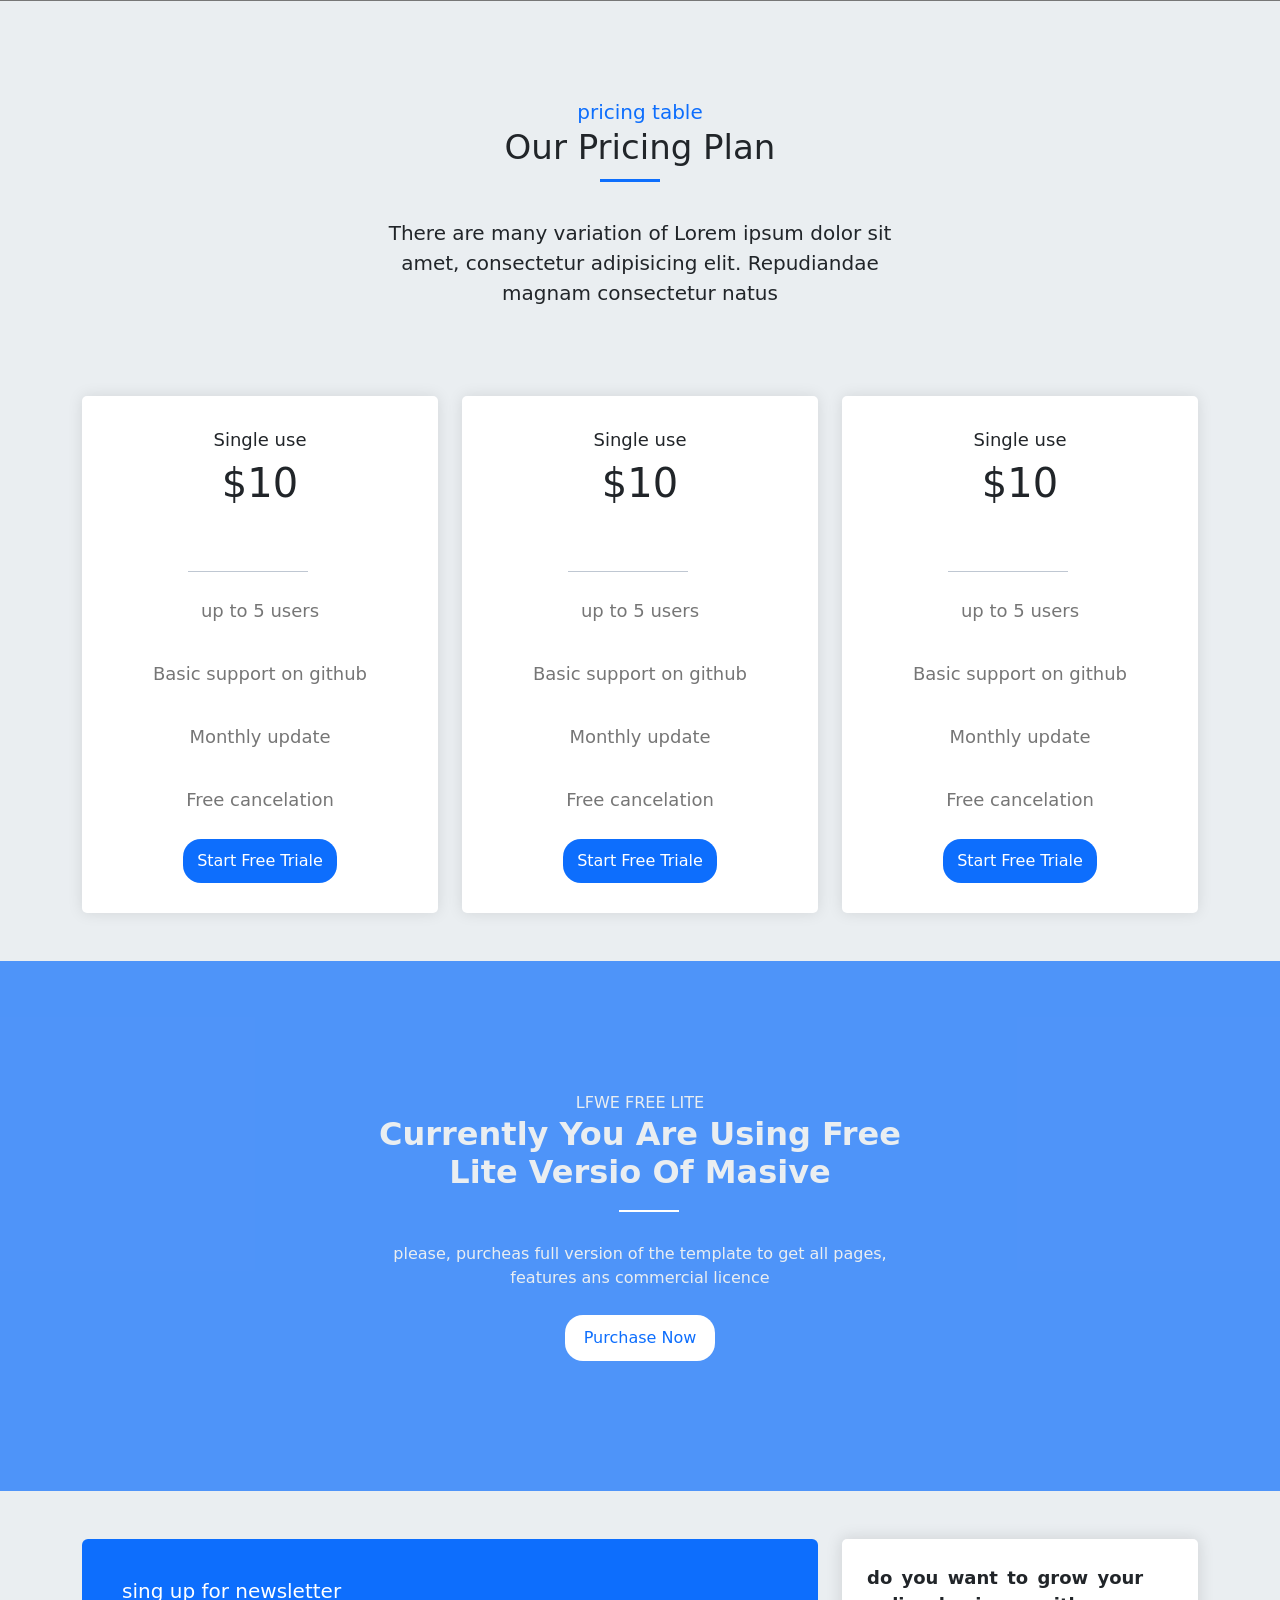
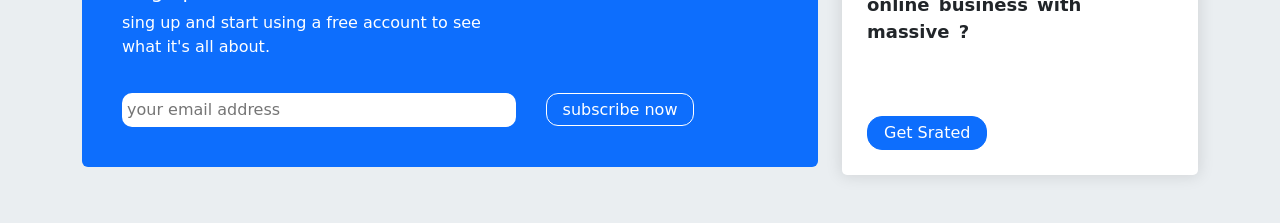
<file: index.html>
<!doctype html>
<html lang="en">
  <head>
    <meta charset="utf-8">
    <meta name="viewport" content="width=device-width, initial-scale=1">
    <title>Bootstrap demo</title>
    <link href="https://cdn.jsdelivr.net/npm/bootstrap@5.2.0-beta1/dist/css/bootstrap.min.css" rel="stylesheet" integrity="sha384-0evHe/X+R7YkIZDRvuzKMRqM+OrBnVFBL6DOitfPri4tjfHxaWutUpFmBp4vmVor" crossorigin="anonymous">
    
    <link rel="stylesheet" href="style.css">
  </head>
  <body>
    <header>
      <div class="container my-5">
        <div class="row">
          <div class="col-md-6 offset-3 header-text mt-5 mb-4 text-center">
            <span class="lead">pricing table</span>
            <h2>our pricing plan</h2>
            <p class="lead">There are many variation of Lorem ipsum dolor sit amet, consectetur adipisicing elit. Repudiandae magnam consectetur natus </p>
          </div>
        </div>

        <div class="row mt-5">
          <div class="col-4">
              <div class="p-table">
                <span>Single use</span>
                 <h1>$10</h1>
                 <p class="">up to 5 users</p>
                 <p class="">Basic support on github</p>
                 <p class="">Monthly update</p>
                 <p class="">Free cancelation</p>

                  <a  class="default-btn"href="#">start free triale</a>
               </div>
            </div>
          <div class="col-4">
              <div class="p-table">
                <span>Single use</span>
                 <h1>$10</h1>
                 <p class="">up to 5 users</p>
                 <p class="">Basic support on github</p>
                 <p class="">Monthly update</p>
                 <p class="">Free cancelation</p>

                  <a  class="default-btn"href="#">start free triale</a>
               </div>
            </div>
          <div class="col-4">
              <div class="p-table">
                <span>Single use</span>
                 <h1>$10</h1>
                 <p class="">up to 5 users</p>
                 <p class="">Basic support on github</p>
                 <p class="">Monthly update</p>
                 <p class="">Free cancelation</p>

                  <a  class="default-btn"href="#">start free triale</a>
               </div>
            </div>
         
        </div>
      </div>
    </header>
    <section class="slider my-5">
      <div class="container">
        <div class="row">
          <div class="col-6 offset-3">
            <div class="slider-text text-center">
              <span>LFWE FREE LITE</span>
              <h2 class="text-capitalize">currently you are using free lite versio of masive</h2>
              <p>please, purcheas full version of the template to get all pages, features ans commercial licence</p>
              

              <a href="#"> purchase now</a>
            </div>

          </div>
        </div>
      </div>
    </section>
    <footer class="my-5">
      <div class="container">
        <div class="row">
          <div class="col-lg-8">
            <div class="footer-left d-flex">

              <div class="footer-text">
                <h5>sing up for newsletter</h5>
                <p class="fw-light">sing up and start using a free account to see what it's all about.</p>
                <form action="#">
                  <input class="w-100" type="email" placeholder="your email address">
                </form>
              </div>

              <div class="footer-button align-self-end">
                <a href="#">subscribe now</a>
              </div>

            </div>
          </div>

          <div class="col-lg-4">
            <div class="footer-right">
              <div class="footer-right-text">
                <b>do you want to grow your online business with massive ?</b>
              </div>
              <div class="fr-button mt-auto">
                <a  class="btn btn-primary" href="#">get srated</a>
              </div>
            </div>
          </div>
        </div>
      </div>
    </footer>



     <script src="https://cdn.jsdelivr.net/npm/@popperjs/core@2.11.5/dist/umd/popper.min.js" integrity="sha384-Xe+8cL9oJa6tN/veChSP7q+mnSPaj5Bcu9mPX5F5xIGE0DVittaqT5lorf0EI7Vk" crossorigin="anonymous"></script>
     <script src="https://cdn.jsdelivr.net/npm/bootstrap@5.2.0-beta1/dist/js/bootstrap.min.js" integrity="sha384-kjU+l4N0Yf4ZOJErLsIcvOU2qSb74wXpOhqTvwVx3OElZRweTnQ6d31fXEoRD1Jy" crossorigin="anonymous"></script>

  </body>
</html>
</file>
<file: style.css>
*{
    box-sizing: border-box;
}

body{
    background-color: #eaeef1;
}
img{
    max-width: 100%;
}
header{
    border-top: 1px solid #777777;
}
.header-text span{
    color: #0d6efd;
    display: block;
    
}
.header-text h2{
    position: relative;
    text-transform: capitalize;
    font-size: 34px;
    font-weight: 500;
    margin-bottom: 50px;
    display: inline-block;
}
.header-text h2::after {
    content: "";
    position: absolute;
    bottom: -14px;
    left: 95px;
    height: 3px;
    width: 60px;
    background-color: #0d6efd;
}
.header-text p{}

.p-table{
    padding: 30px;
    text-align: center;
    background-color: #fff;
    box-shadow: 0 0 15px 0 rgba(0,0,0,.1);
    border-radius: 5px;
    transition: .4s;
}
.p-table span{
    display: block;
    margin-bottom: 6px;
    font-weight: 500;
    font-size: 18px;
}
.p-table h1{
    margin-bottom: 80px;
    position: relative;
    display: inline-block;
}
.p-table h1:after {
    content: "";
    position: absolute;
    height: 1px;
    width: 120px;
    bottom: -65px;
    left:-34px;
    background-color: #bfc7d2;
}
.p-table p{
    padding: 10px 0;
    color: #767676;
    font-size: 18px;
    transition: .4s;
}
.p-table:hover{
    color: #fff;
    background-color: #0d6efd;
}
.p-table:hover p{
    color: #fff;
}
.p-table:hover .default-btn{
    color: #0d6efd;
    background-color:#fff;
}
.default-btn{
    text-decoration: none;
    color: white;
    font-weight: 500;
    text-transform: capitalize;
    background-color: #0d6efd;
    padding: 10px 14px;
    border-radius: 18px;
    display: inline-block;
    position: relative;
    transition: .4s;
    z-index: 1;
}
.default-btn:hover{
    color: white !important;
}
.default-btn::after{
    content: "";
    position: absolute;
    height: 100%;
    width: 0;
    border-radius: 18px;
    top: 0;
    left: 0;
    background-color: #0d6efd;
    transition: .4s;
    z-index: -1;
}
.default-btn:hover::after{
    width: 100%;
}

.slider{
    background: url(https://i.ibb.co/mh7H7Gc/free-bg.jpg) no-repeat center;
    background-size:cover;
    padding: 130px 0;
    position: relative;
    z-index: 1;
}
.slider::after{
    content: "";
    position: absolute;
    height: 100%;
    width: 100%;
    top: 0;
    left: 0;
    background-color:rgba(13, 110, 253,.7) ;
    z-index: -1;
}
.slider-text{
    color: #eaeef1;
}
.slider-text span{}
.slider-text h2{
    margin-bottom:50px;
    font-weight: 600;
    display: inline-block;
    position: relative;
}
.slider-text h2::after {
    content: "";
    position: absolute;
    height: 2px;
    width: 60px;
    bottom: -20px;
    left: 252px;
    background-color: #fff;
}
.slider-text p{
    margin-bottom: 25px;
}
.slider-text a{
    text-decoration: none;
    color: #0d6efd;
    font-weight: 500;
    text-transform: capitalize;
    background-color: #ffffff;
    padding: 10px 18px;
    border-radius: 18px;
    display: inline-block;
    position: relative;
    border: 1px solid transparent;
    transition: .4s;
    z-index: 1;
}
.slider-text a::after{
    content: "";
    position: absolute;
    height: 100%;
    width: 0;
    border-radius: 18px;
    top: 0;
    left: 0;
    background-color: #0d6efd;
    transition: .4s;
    z-index: -1;
}
.slider-text a:hover::after{
    width: 100%;
}
.slider-text a:hover{
    border: 1px solid white;
    color: white;
}
.footer-left{
    padding: 40px;
    background-color: #0d6efd;
    border-radius: 6px;
}
.footer-text{
    margin-right: 30px;
   
    color: white;
    flex-basis:60%;
}
.footer-text form input{
    border: none;
    border-radius: 10px;
    padding: 5px;
    margin-top: 18px;
}

.footer-button a{
    text-decoration: none;
    color: white;
    padding: 6px 16px;
    position: relative;
    bottom: 5px;
    background-color: transparent;
    border: 1px solid white;
    border-radius: 12px;
}
.footer-right {
    display: flex;
    flex-direction: column;
    background-color: white;
    padding: 25px;
    height: 236px;
    box-shadow: 0 0 15px 2px rgba(0,0,0,.1);
    border-radius: 5px;
}
.footer-right b{
    font-size: 18px;
    word-spacing: 3px;
}
.fr-button .btn{
    border-radius: 15px;
    text-transform: capitalize;
    font-weight: 18px;
    padding: 4px 16px;
}
</file>
